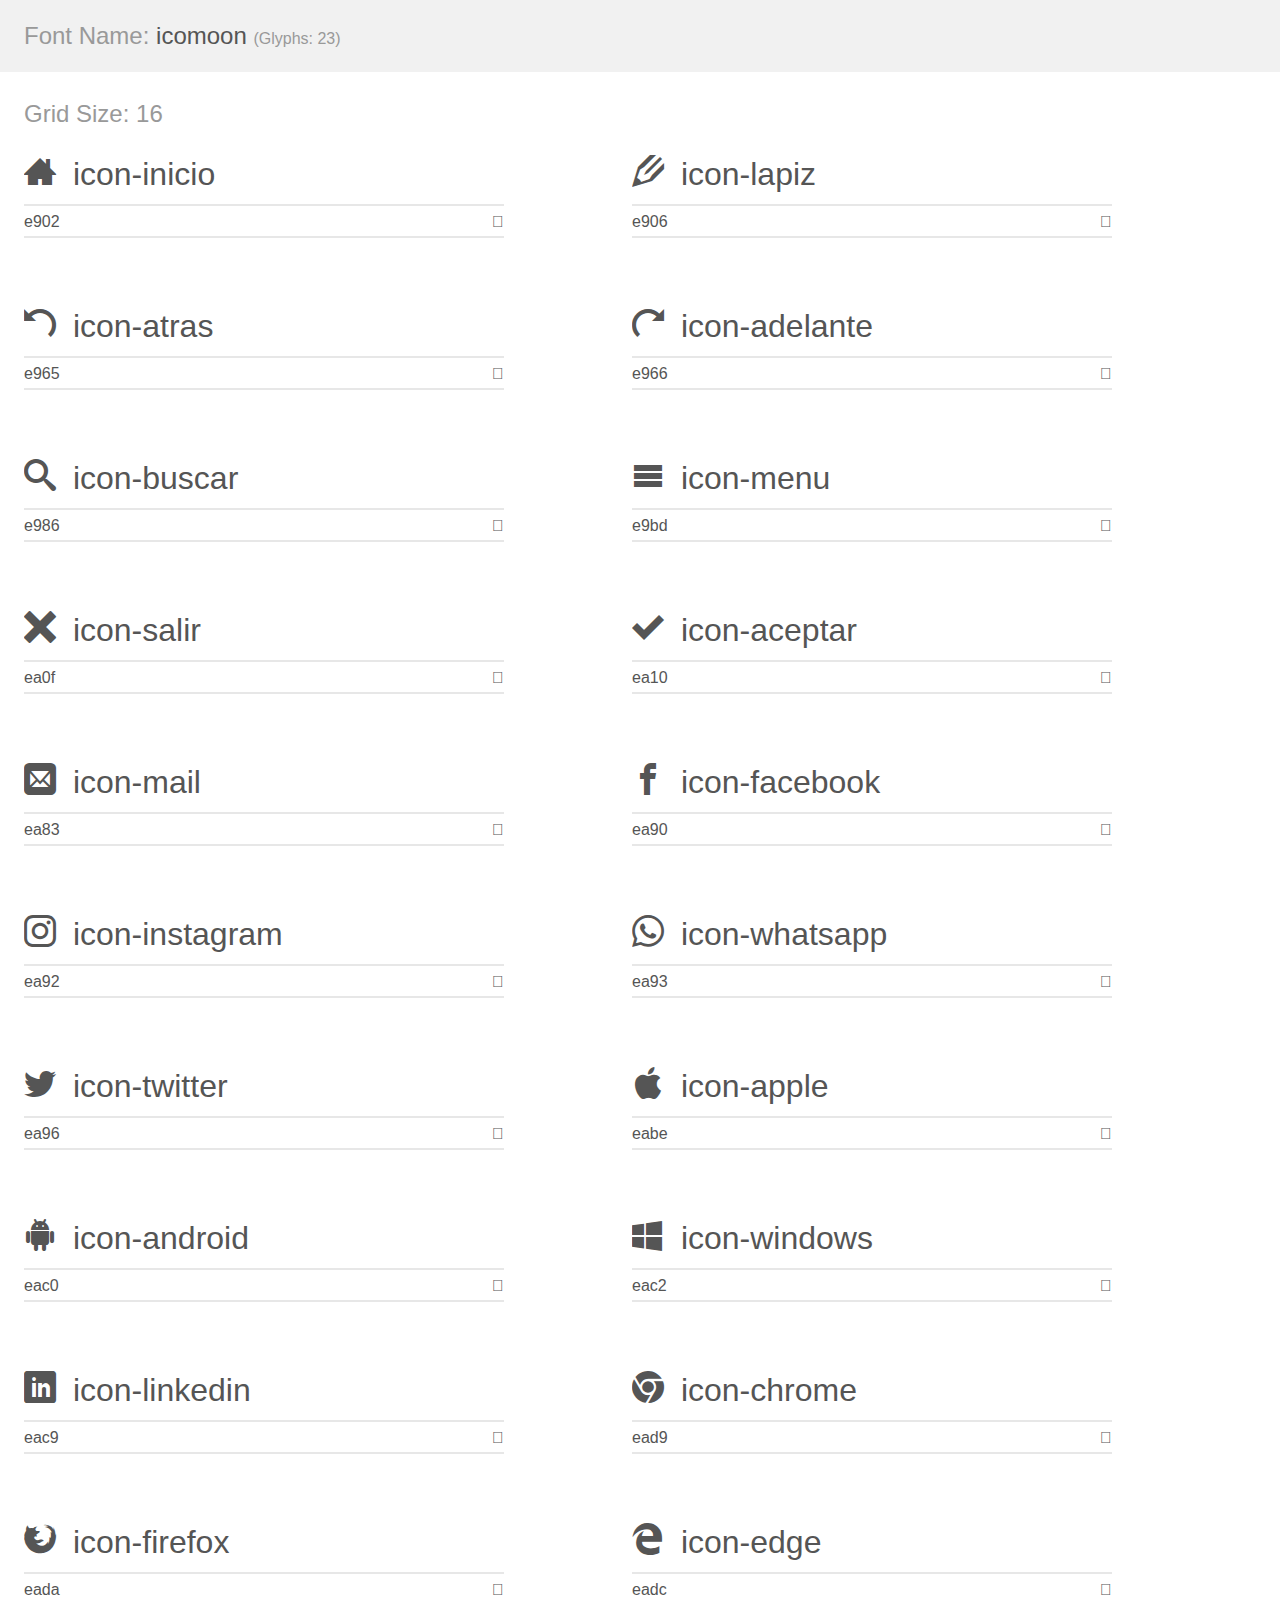
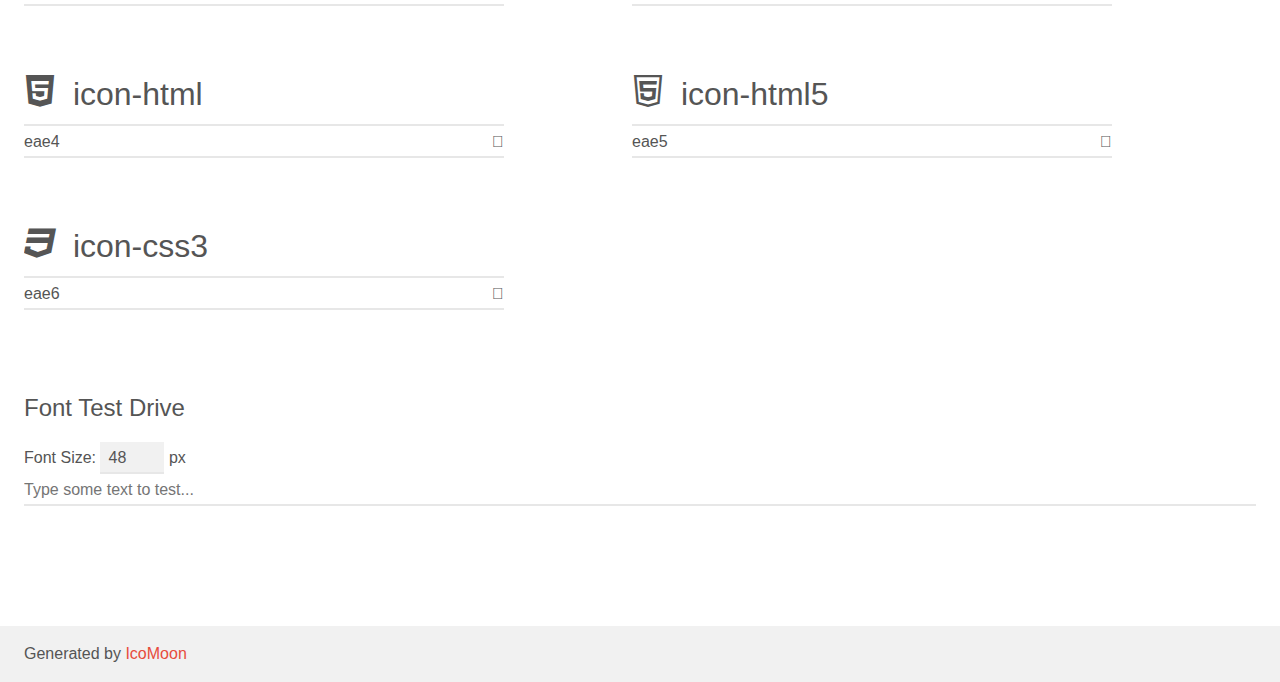
<file: icomoon/demo.html>
<!doctype html>
<html>
<head>
    <meta charset="utf-8">
    <title>IcoMoon Demo</title>
    <meta name="description" content="An Icon Font Generated By IcoMoon.io">
    <meta name="viewport" content="width=device-width, initial-scale=1">
    <link rel="stylesheet" href="demo-files/demo.css">
    <link rel="stylesheet" href="style.css"></head>
<body>
    <div class="bgc1 clearfix">
        <h1 class="mhmm mvm"><span class="fgc1">Font Name:</span> icomoon <small class="fgc1">(Glyphs:&nbsp;23)</small></h1>
    </div>
    <div class="clearfix mhl ptl">
        <h1 class="mvm mtn fgc1">Grid Size: 16</h1>
        <div class="glyph fs1">
            <div class="clearfix bshadow0 pbs">
                <span class="icon-inicio"></span>
                <span class="mls"> icon-inicio</span>
            </div>
            <fieldset class="fs0 size1of1 clearfix hidden-false">
                <input type="text" readonly value="e902" class="unit size1of2" />
                <input type="text" maxlength="1" readonly value="&#xe902;" class="unitRight size1of2 talign-right" />
            </fieldset>
            <div class="fs0 bshadow0 clearfix hidden-true">
                <span class="unit pvs fgc1">liga: </span>
                <input type="text" readonly value="home3, house3" class="liga unitRight" />
            </div>
        </div>
        <div class="glyph fs1">
            <div class="clearfix bshadow0 pbs">
                <span class="icon-lapiz"></span>
                <span class="mls"> icon-lapiz</span>
            </div>
            <fieldset class="fs0 size1of1 clearfix hidden-false">
                <input type="text" readonly value="e906" class="unit size1of2" />
                <input type="text" maxlength="1" readonly value="&#xe906;" class="unitRight size1of2 talign-right" />
            </fieldset>
            <div class="fs0 bshadow0 clearfix hidden-true">
                <span class="unit pvs fgc1">liga: </span>
                <input type="text" readonly value="pencil2, write2" class="liga unitRight" />
            </div>
        </div>
        <div class="glyph fs1">
            <div class="clearfix bshadow0 pbs">
                <span class="icon-atras"></span>
                <span class="mls"> icon-atras</span>
            </div>
            <fieldset class="fs0 size1of1 clearfix hidden-false">
                <input type="text" readonly value="e965" class="unit size1of2" />
                <input type="text" maxlength="1" readonly value="&#xe965;" class="unitRight size1of2 talign-right" />
            </fieldset>
            <div class="fs0 bshadow0 clearfix hidden-true">
                <span class="unit pvs fgc1">liga: </span>
                <input type="text" readonly value="undo, ccw" class="liga unitRight" />
            </div>
        </div>
        <div class="glyph fs1">
            <div class="clearfix bshadow0 pbs">
                <span class="icon-adelante"></span>
                <span class="mls"> icon-adelante</span>
            </div>
            <fieldset class="fs0 size1of1 clearfix hidden-false">
                <input type="text" readonly value="e966" class="unit size1of2" />
                <input type="text" maxlength="1" readonly value="&#xe966;" class="unitRight size1of2 talign-right" />
            </fieldset>
            <div class="fs0 bshadow0 clearfix hidden-true">
                <span class="unit pvs fgc1">liga: </span>
                <input type="text" readonly value="redo, cw" class="liga unitRight" />
            </div>
        </div>
        <div class="glyph fs1">
            <div class="clearfix bshadow0 pbs">
                <span class="icon-buscar"></span>
                <span class="mls"> icon-buscar</span>
            </div>
            <fieldset class="fs0 size1of1 clearfix hidden-false">
                <input type="text" readonly value="e986" class="unit size1of2" />
                <input type="text" maxlength="1" readonly value="&#xe986;" class="unitRight size1of2 talign-right" />
            </fieldset>
            <div class="fs0 bshadow0 clearfix hidden-true">
                <span class="unit pvs fgc1">liga: </span>
                <input type="text" readonly value="search, magnifier" class="liga unitRight" />
            </div>
        </div>
        <div class="glyph fs1">
            <div class="clearfix bshadow0 pbs">
                <span class="icon-menu"></span>
                <span class="mls"> icon-menu</span>
            </div>
            <fieldset class="fs0 size1of1 clearfix hidden-false">
                <input type="text" readonly value="e9bd" class="unit size1of2" />
                <input type="text" maxlength="1" readonly value="&#xe9bd;" class="unitRight size1of2 talign-right" />
            </fieldset>
            <div class="fs0 bshadow0 clearfix hidden-true">
                <span class="unit pvs fgc1">liga: </span>
                <input type="text" readonly value="menu, list3" class="liga unitRight" />
            </div>
        </div>
        <div class="glyph fs1">
            <div class="clearfix bshadow0 pbs">
                <span class="icon-salir"></span>
                <span class="mls"> icon-salir</span>
            </div>
            <fieldset class="fs0 size1of1 clearfix hidden-false">
                <input type="text" readonly value="ea0f" class="unit size1of2" />
                <input type="text" maxlength="1" readonly value="&#xea0f;" class="unitRight size1of2 talign-right" />
            </fieldset>
            <div class="fs0 bshadow0 clearfix hidden-true">
                <span class="unit pvs fgc1">liga: </span>
                <input type="text" readonly value="cross, cancel" class="liga unitRight" />
            </div>
        </div>
        <div class="glyph fs1">
            <div class="clearfix bshadow0 pbs">
                <span class="icon-aceptar"></span>
                <span class="mls"> icon-aceptar</span>
            </div>
            <fieldset class="fs0 size1of1 clearfix hidden-false">
                <input type="text" readonly value="ea10" class="unit size1of2" />
                <input type="text" maxlength="1" readonly value="&#xea10;" class="unitRight size1of2 talign-right" />
            </fieldset>
            <div class="fs0 bshadow0 clearfix hidden-true">
                <span class="unit pvs fgc1">liga: </span>
                <input type="text" readonly value="checkmark, tick" class="liga unitRight" />
            </div>
        </div>
        <div class="glyph fs1">
            <div class="clearfix bshadow0 pbs">
                <span class="icon-mail"></span>
                <span class="mls"> icon-mail</span>
            </div>
            <fieldset class="fs0 size1of1 clearfix hidden-false">
                <input type="text" readonly value="ea83" class="unit size1of2" />
                <input type="text" maxlength="1" readonly value="&#xea83;" class="unitRight size1of2 talign-right" />
            </fieldset>
            <div class="fs0 bshadow0 clearfix hidden-true">
                <span class="unit pvs fgc1">liga: </span>
                <input type="text" readonly value="mail2, contact2" class="liga unitRight" />
            </div>
        </div>
        <div class="glyph fs1">
            <div class="clearfix bshadow0 pbs">
                <span class="icon-facebook"></span>
                <span class="mls"> icon-facebook</span>
            </div>
            <fieldset class="fs0 size1of1 clearfix hidden-false">
                <input type="text" readonly value="ea90" class="unit size1of2" />
                <input type="text" maxlength="1" readonly value="&#xea90;" class="unitRight size1of2 talign-right" />
            </fieldset>
            <div class="fs0 bshadow0 clearfix hidden-true">
                <span class="unit pvs fgc1">liga: </span>
                <input type="text" readonly value="facebook, brand10" class="liga unitRight" />
            </div>
        </div>
        <div class="glyph fs1">
            <div class="clearfix bshadow0 pbs">
                <span class="icon-instagram"></span>
                <span class="mls"> icon-instagram</span>
            </div>
            <fieldset class="fs0 size1of1 clearfix hidden-false">
                <input type="text" readonly value="ea92" class="unit size1of2" />
                <input type="text" maxlength="1" readonly value="&#xea92;" class="unitRight size1of2 talign-right" />
            </fieldset>
            <div class="fs0 bshadow0 clearfix hidden-true">
                <span class="unit pvs fgc1">liga: </span>
                <input type="text" readonly value="instagram, brand12" class="liga unitRight" />
            </div>
        </div>
        <div class="glyph fs1">
            <div class="clearfix bshadow0 pbs">
                <span class="icon-whatsapp"></span>
                <span class="mls"> icon-whatsapp</span>
            </div>
            <fieldset class="fs0 size1of1 clearfix hidden-false">
                <input type="text" readonly value="ea93" class="unit size1of2" />
                <input type="text" maxlength="1" readonly value="&#xea93;" class="unitRight size1of2 talign-right" />
            </fieldset>
            <div class="fs0 bshadow0 clearfix hidden-true">
                <span class="unit pvs fgc1">liga: </span>
                <input type="text" readonly value="whatsapp, brand13" class="liga unitRight" />
            </div>
        </div>
        <div class="glyph fs1">
            <div class="clearfix bshadow0 pbs">
                <span class="icon-twitter"></span>
                <span class="mls"> icon-twitter</span>
            </div>
            <fieldset class="fs0 size1of1 clearfix hidden-false">
                <input type="text" readonly value="ea96" class="unit size1of2" />
                <input type="text" maxlength="1" readonly value="&#xea96;" class="unitRight size1of2 talign-right" />
            </fieldset>
            <div class="fs0 bshadow0 clearfix hidden-true">
                <span class="unit pvs fgc1">liga: </span>
                <input type="text" readonly value="twitter, brand16" class="liga unitRight" />
            </div>
        </div>
        <div class="glyph fs1">
            <div class="clearfix bshadow0 pbs">
                <span class="icon-apple"></span>
                <span class="mls"> icon-apple</span>
            </div>
            <fieldset class="fs0 size1of1 clearfix hidden-false">
                <input type="text" readonly value="eabe" class="unit size1of2" />
                <input type="text" maxlength="1" readonly value="&#xeabe;" class="unitRight size1of2 talign-right" />
            </fieldset>
            <div class="fs0 bshadow0 clearfix hidden-true">
                <span class="unit pvs fgc1">liga: </span>
                <input type="text" readonly value="apple, brand53" class="liga unitRight" />
            </div>
        </div>
        <div class="glyph fs1">
            <div class="clearfix bshadow0 pbs">
                <span class="icon-android"></span>
                <span class="mls"> icon-android</span>
            </div>
            <fieldset class="fs0 size1of1 clearfix hidden-false">
                <input type="text" readonly value="eac0" class="unit size1of2" />
                <input type="text" maxlength="1" readonly value="&#xeac0;" class="unitRight size1of2 talign-right" />
            </fieldset>
            <div class="fs0 bshadow0 clearfix hidden-true">
                <span class="unit pvs fgc1">liga: </span>
                <input type="text" readonly value="android, brand55" class="liga unitRight" />
            </div>
        </div>
        <div class="glyph fs1">
            <div class="clearfix bshadow0 pbs">
                <span class="icon-windows"></span>
                <span class="mls"> icon-windows</span>
            </div>
            <fieldset class="fs0 size1of1 clearfix hidden-false">
                <input type="text" readonly value="eac2" class="unit size1of2" />
                <input type="text" maxlength="1" readonly value="&#xeac2;" class="unitRight size1of2 talign-right" />
            </fieldset>
            <div class="fs0 bshadow0 clearfix hidden-true">
                <span class="unit pvs fgc1">liga: </span>
                <input type="text" readonly value="windows8, brand57" class="liga unitRight" />
            </div>
        </div>
        <div class="glyph fs1">
            <div class="clearfix bshadow0 pbs">
                <span class="icon-linkedin"></span>
                <span class="mls"> icon-linkedin</span>
            </div>
            <fieldset class="fs0 size1of1 clearfix hidden-false">
                <input type="text" readonly value="eac9" class="unit size1of2" />
                <input type="text" maxlength="1" readonly value="&#xeac9;" class="unitRight size1of2 talign-right" />
            </fieldset>
            <div class="fs0 bshadow0 clearfix hidden-true">
                <span class="unit pvs fgc1">liga: </span>
                <input type="text" readonly value="linkedin, brand64" class="liga unitRight" />
            </div>
        </div>
        <div class="glyph fs1">
            <div class="clearfix bshadow0 pbs">
                <span class="icon-chrome"></span>
                <span class="mls"> icon-chrome</span>
            </div>
            <fieldset class="fs0 size1of1 clearfix hidden-false">
                <input type="text" readonly value="ead9" class="unit size1of2" />
                <input type="text" maxlength="1" readonly value="&#xead9;" class="unitRight size1of2 talign-right" />
            </fieldset>
            <div class="fs0 bshadow0 clearfix hidden-true">
                <span class="unit pvs fgc1">liga: </span>
                <input type="text" readonly value="chrome, browser" class="liga unitRight" />
            </div>
        </div>
        <div class="glyph fs1">
            <div class="clearfix bshadow0 pbs">
                <span class="icon-firefox"></span>
                <span class="mls"> icon-firefox</span>
            </div>
            <fieldset class="fs0 size1of1 clearfix hidden-false">
                <input type="text" readonly value="eada" class="unit size1of2" />
                <input type="text" maxlength="1" readonly value="&#xeada;" class="unitRight size1of2 talign-right" />
            </fieldset>
            <div class="fs0 bshadow0 clearfix hidden-true">
                <span class="unit pvs fgc1">liga: </span>
                <input type="text" readonly value="firefox, browser2" class="liga unitRight" />
            </div>
        </div>
        <div class="glyph fs1">
            <div class="clearfix bshadow0 pbs">
                <span class="icon-edge"></span>
                <span class="mls"> icon-edge</span>
            </div>
            <fieldset class="fs0 size1of1 clearfix hidden-false">
                <input type="text" readonly value="eadc" class="unit size1of2" />
                <input type="text" maxlength="1" readonly value="&#xeadc;" class="unitRight size1of2 talign-right" />
            </fieldset>
            <div class="fs0 bshadow0 clearfix hidden-true">
                <span class="unit pvs fgc1">liga: </span>
                <input type="text" readonly value="edge, browser4" class="liga unitRight" />
            </div>
        </div>
        <div class="glyph fs1">
            <div class="clearfix bshadow0 pbs">
                <span class="icon-html"></span>
                <span class="mls"> icon-html</span>
            </div>
            <fieldset class="fs0 size1of1 clearfix hidden-false">
                <input type="text" readonly value="eae4" class="unit size1of2" />
                <input type="text" maxlength="1" readonly value="&#xeae4;" class="unitRight size1of2 talign-right" />
            </fieldset>
            <div class="fs0 bshadow0 clearfix hidden-true">
                <span class="unit pvs fgc1">liga: </span>
                <input type="text" readonly value="html-five, w3c" class="liga unitRight" />
            </div>
        </div>
        <div class="glyph fs1">
            <div class="clearfix bshadow0 pbs">
                <span class="icon-html5"></span>
                <span class="mls"> icon-html5</span>
            </div>
            <fieldset class="fs0 size1of1 clearfix hidden-false">
                <input type="text" readonly value="eae5" class="unit size1of2" />
                <input type="text" maxlength="1" readonly value="&#xeae5;" class="unitRight size1of2 talign-right" />
            </fieldset>
            <div class="fs0 bshadow0 clearfix hidden-true">
                <span class="unit pvs fgc1">liga: </span>
                <input type="text" readonly value="html-five2, w3c2" class="liga unitRight" />
            </div>
        </div>
        <div class="glyph fs1">
            <div class="clearfix bshadow0 pbs">
                <span class="icon-css3"></span>
                <span class="mls"> icon-css3</span>
            </div>
            <fieldset class="fs0 size1of1 clearfix hidden-false">
                <input type="text" readonly value="eae6" class="unit size1of2" />
                <input type="text" maxlength="1" readonly value="&#xeae6;" class="unitRight size1of2 talign-right" />
            </fieldset>
            <div class="fs0 bshadow0 clearfix hidden-true">
                <span class="unit pvs fgc1">liga: </span>
                <input type="text" readonly value="css3, w3c3" class="liga unitRight" />
            </div>
        </div>
    </div>

    <!--[if gt IE 8]><!-->
    <div class="mhl clearfix mbl">
        <h1>Font Test Drive</h1>
        <label>
            Font Size: <input id="fontSize" type="number" class="textbox0 mbm"
            min="8" value="48" />
            px
        </label>
        <input id="testText" type="text" class="phl size1of1 mvl"
        placeholder="Type some text to test..." value=""/>
        <div id="testDrive" class="icon-" style="font-family: icomoon">&nbsp;
        </div>
    </div>
    <!--<![endif]-->
    <div class="bgc1 clearfix">
        <p class="mhl">Generated by <a href="https://icomoon.io/app">IcoMoon</a></p>
    </div>

    <script src="demo-files/demo.js"></script>
</body>
</html>
</file>
<file: icomoon/demo-files/demo.css>
body {
  padding: 0;
  margin: 0;
  font-family: sans-serif;
  font-size: 1em;
  line-height: 1.5;
  color: #555;
  background: #fff;
}
h1 {
  font-size: 1.5em;
  font-weight: normal;
}
small {
  font-size: .66666667em;
}
a {
  color: #e74c3c;
  text-decoration: none;
}
a:hover, a:focus {
  box-shadow: 0 1px #e74c3c;
}
.bshadow0, input {
  box-shadow: inset 0 -2px #e7e7e7;
}
input:hover {
  box-shadow: inset 0 -2px #ccc;
}
input, fieldset {
  font-family: sans-serif;
  font-size: 1em;
  margin: 0;
  padding: 0;
  border: 0;
}
input {
  color: inherit;
  line-height: 1.5;
  height: 1.5em;
  padding: .25em 0;
}
input:focus {
  outline: none;
  box-shadow: inset 0 -2px #449fdb;
}
.glyph {
  font-size: 16px;
  width: 15em;
  padding-bottom: 1em;
  margin-right: 4em;
  margin-bottom: 1em;
  float: left;
  overflow: hidden;
}
.liga {
  width: 80%;
  width: calc(100% - 2.5em);
}
.talign-right {
  text-align: right;
}
.talign-center {
  text-align: center;
}
.bgc1 {
  background: #f1f1f1;
}
.fgc1 {
  color: #999;
}
.fgc0 {
  color: #000;
}
p {
  margin-top: 1em;
  margin-bottom: 1em;
}
.mvm {
  margin-top: .75em;
  margin-bottom: .75em;
}
.mtn {
  margin-top: 0;
}
.mtl, .mal {
  margin-top: 1.5em;
}
.mbl, .mal {
  margin-bottom: 1.5em;
}
.mal, .mhl {
  margin-left: 1.5em;
  margin-right: 1.5em;
}
.mhmm {
  margin-left: 1em;
  margin-right: 1em;
}
.mls {
  margin-left: .25em;
}
.ptl {
  padding-top: 1.5em;
}
.pbs, .pvs {
  padding-bottom: .25em;
}
.pvs, .pts {
  padding-top: .25em;
}
.unit {
  float: left;
}
.unitRight {
  float: right;
}
.size1of2 {
  width: 50%;
}
.size1of1 {
  width: 100%;
}
.clearfix:before, .clearfix:after {
  content: " ";
  display: table;
}
.clearfix:after {
  clear: both;
}
.hidden-true {
  display: none;
}
.textbox0 {
  width: 3em;
  background: #f1f1f1;
  padding: .25em .5em;
  line-height: 1.5;
  height: 1.5em;
}
#testDrive {
  display: block;
  padding-top: 24px;
  line-height: 1.5;
}
.fs0 {
  font-size: 16px;
}
.fs1 {
  font-size: 32px;
}
</file>
<file: icomoon/style.css>
@font-face {
  font-family: 'icomoon';
  src:  url('fonts/icomoon.eot?okjc05');
  src:  url('fonts/icomoon.eot?okjc05#iefix') format('embedded-opentype'),
    url('fonts/icomoon.ttf?okjc05') format('truetype'),
    url('fonts/icomoon.woff?okjc05') format('woff'),
    url('fonts/icomoon.svg?okjc05#icomoon') format('svg');
  font-weight: normal;
  font-style: normal;
  font-display: block;
}

[class^="icon-"], [class*=" icon-"] {
  /* use !important to prevent issues with browser extensions that change fonts */
  font-family: 'icomoon' !important;
  speak: none;
  font-style: normal;
  font-weight: normal;
  font-variant: normal;
  text-transform: none;
  line-height: 1;

  /* Better Font Rendering =========== */
  -webkit-font-smoothing: antialiased;
  -moz-osx-font-smoothing: grayscale;
}

.icon-inicio:before {
  content: "\e902";
}
.icon-lapiz:before {
  content: "\e906";
}
.icon-atras:before {
  content: "\e965";
}
.icon-adelante:before {
  content: "\e966";
}
.icon-buscar:before {
  content: "\e986";
}
.icon-menu:before {
  content: "\e9bd";
}
.icon-salir:before {
  content: "\ea0f";
}
.icon-aceptar:before {
  content: "\ea10";
}
.icon-mail:before {
  content: "\ea83";
}
.icon-facebook:before {
  content: "\ea90";
}
.icon-instagram:before {
  content: "\ea92";
}
.icon-whatsapp:before {
  content: "\ea93";
}
.icon-twitter:before {
  content: "\ea96";
}
.icon-apple:before {
  content: "\eabe";
}
.icon-android:before {
  content: "\eac0";
}
.icon-windows:before {
  content: "\eac2";
}
.icon-linkedin:before {
  content: "\eac9";
}
.icon-chrome:before {
  content: "\ead9";
}
.icon-firefox:before {
  content: "\eada";
}
.icon-edge:before {
  content: "\eadc";
}
.icon-html:before {
  content: "\eae4";
}
.icon-html5:before {
  content: "\eae5";
}
.icon-css3:before {
  content: "\eae6";
}
</file>
